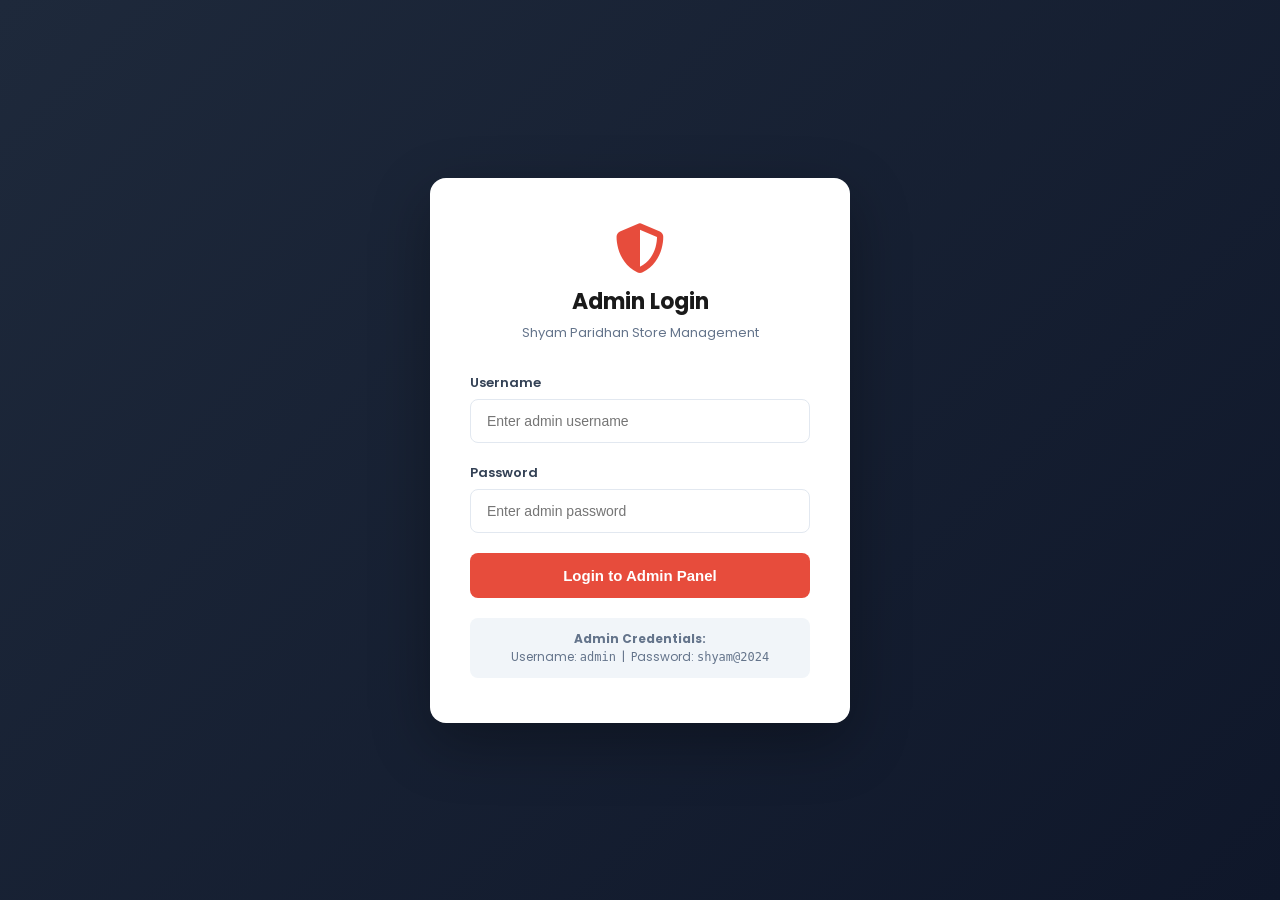
<file: admin.html>
<!DOCTYPE html>
<html lang="en">
<head>
    <meta charset="UTF-8">
    <meta name="viewport" content="width=device-width, initial-scale=1.0">
    <title>Admin Panel - Shyam Paridhan</title>
    <link rel="stylesheet" href="https://cdnjs.cloudflare.com/ajax/libs/font-awesome/6.4.0/css/all.min.css">
    <link href="https://fonts.googleapis.com/css2?family=Poppins:wght@300;400;500;600;700&display=swap" rel="stylesheet">
    <style>
      *{margin:0;padding:0;box-sizing:border-box}
      :root{--primary:#1a1a1a;--secondary:#e74c3c;--sidebar-bg:#1e293b;--sidebar-text:#94a3b8;--white:#fff;--light-bg:#f1f5f9;--border:#e2e8f0;--text:#334155;--text-light:#64748b;--shadow:0 1px 3px rgba(0,0,0,.1);--radius:10px}
      body{font-family:'Poppins',sans-serif;background:var(--light-bg);color:var(--text);min-height:100vh}

      /* ===== LOGIN PAGE ===== */
      .login-page{display:flex;align-items:center;justify-content:center;min-height:100vh;background:linear-gradient(135deg,#1e293b,#0f172a);padding:20px}
      .login-box{background:var(--white);border-radius:16px;padding:45px 40px;width:100%;max-width:420px;box-shadow:0 20px 60px rgba(0,0,0,.3)}
      .login-box .login-logo{text-align:center;margin-bottom:30px}
      .login-box .login-logo i{font-size:50px;color:var(--secondary);margin-bottom:12px}
      .login-box .login-logo h2{font-size:22px;color:var(--primary)}
      .login-box .login-logo p{font-size:13px;color:var(--text-light);margin-top:5px}
      .login-box .form-group{margin-bottom:20px}
      .login-box label{display:block;font-size:13px;font-weight:600;margin-bottom:6px;color:var(--text)}
      .login-box input{width:100%;padding:13px 16px;border:1.5px solid var(--border);border-radius:8px;font-size:14px;outline:none;transition:.3s}
      .login-box input:focus{border-color:var(--secondary);box-shadow:0 0 0 3px rgba(231,76,60,.1)}
      .login-box .btn-login{width:100%;padding:14px;background:var(--secondary);color:var(--white);border:none;border-radius:8px;font-size:15px;font-weight:600;cursor:pointer;transition:.3s}
      .login-box .btn-login:hover{background:#c0392b;transform:translateY(-2px);box-shadow:0 5px 15px rgba(231,76,60,.3)}
      .login-error{color:var(--secondary);font-size:13px;text-align:center;margin-top:12px;display:none}
      .login-hint{text-align:center;margin-top:20px;font-size:12px;color:var(--text-light);background:var(--light-bg);padding:12px;border-radius:8px}

      /* ===== ADMIN PANEL (hidden until login) ===== */
      .admin-panel{display:none;min-height:100vh}
      .admin-panel.active{display:flex}

      /* Sidebar */
      .sidebar{width:260px;background:var(--sidebar-bg);color:var(--sidebar-text);padding:25px 0;position:fixed;height:100vh;overflow-y:auto;transition:.3s}
      .sidebar-header{padding:0 20px 25px;border-bottom:1px solid #334155}
      .sidebar-header h2{font-size:16px;color:var(--white)}
      .sidebar-header span{font-size:11px;display:block;color:var(--sidebar-text);margin-top:3px}
      .sidebar-nav{padding:15px 0}
      .sidebar-nav a{display:flex;align-items:center;gap:12px;padding:12px 25px;color:var(--sidebar-text);font-size:14px;transition:.2s;border-left:3px solid transparent;text-decoration:none}
      .sidebar-nav a:hover,.sidebar-nav a.active{background:rgba(255,255,255,.05);color:var(--white);border-left-color:var(--secondary)}
      .sidebar-nav a i{width:20px;text-align:center}
      .sidebar-footer{position:absolute;bottom:0;width:100%;padding:15px 20px;border-top:1px solid #334155;display:flex;flex-direction:column;gap:10px}
      .sidebar-footer a{color:var(--sidebar-text);font-size:13px;display:flex;align-items:center;gap:8px;transition:.2s;text-decoration:none}
      .sidebar-footer a:hover{color:var(--white)}

      /* Main */
      .main{margin-left:260px;flex:1;padding:30px}
      .admin-header{display:flex;justify-content:space-between;align-items:center;margin-bottom:30px;flex-wrap:wrap;gap:12px}
      .admin-header h1{font-size:24px}
      .stats-grid{display:grid;grid-template-columns:repeat(auto-fit,minmax(220px,1fr));gap:20px;margin-bottom:30px}
      .stat-card{background:var(--white);border-radius:var(--radius);padding:25px;box-shadow:var(--shadow)}
      .stat-card .stat-icon{width:45px;height:45px;border-radius:10px;display:flex;align-items:center;justify-content:center;font-size:20px;margin-bottom:12px}
      .stat-card h3{font-size:26px;margin-bottom:4px}
      .stat-card p{font-size:13px;color:var(--text-light)}
      .stat-icon.red{background:#fee2e2;color:#dc2626}
      .stat-icon.blue{background:#dbeafe;color:#2563eb}
      .stat-icon.green{background:#dcfce7;color:#16a34a}
      .stat-icon.purple{background:#f3e8ff;color:#9333ea}

      /* Table */
      .panel{background:var(--white);border-radius:var(--radius);padding:25px;box-shadow:var(--shadow);margin-bottom:25px}
      .panel-header{display:flex;justify-content:space-between;align-items:center;margin-bottom:20px;flex-wrap:wrap;gap:12px}
      .panel-header h2{font-size:18px}
      .btn{padding:10px 20px;border-radius:8px;border:none;font-weight:600;font-size:13px;cursor:pointer;transition:.2s;display:inline-flex;align-items:center;gap:6px}
      .btn-primary{background:var(--secondary);color:var(--white)}
      .btn-primary:hover{background:#c0392b}
      .btn-sm{padding:7px 14px;font-size:12px}
      .btn-danger{background:#fee2e2;color:#dc2626}
      .btn-danger:hover{background:#dc2626;color:var(--white)}
      .btn-edit{background:#dbeafe;color:#2563eb}
      .btn-edit:hover{background:#2563eb;color:var(--white)}
      table{width:100%;border-collapse:collapse}
      th,td{padding:12px 15px;text-align:left;border-bottom:1px solid var(--border);font-size:13px}
      th{font-weight:600;color:var(--text-light);font-size:12px;text-transform:uppercase;letter-spacing:.5px}
      tr:hover td{background:var(--light-bg)}
      td img{width:50px;height:50px;object-fit:cover;border-radius:8px}
      .badge{display:inline-block;padding:4px 10px;border-radius:20px;font-size:11px;font-weight:600}
      .badge-green{background:#dcfce7;color:#16a34a}
      .badge-yellow{background:#fef3c7;color:#d97706}
      .badge-red{background:#fee2e2;color:#dc2626}

      /* Form Modal */
      .admin-modal-overlay{position:fixed;top:0;left:0;width:100%;height:100%;background:rgba(0,0,0,.5);z-index:5000;display:none;align-items:center;justify-content:center;padding:20px}
      .admin-modal-overlay.active{display:flex}
      .admin-modal{background:var(--white);border-radius:var(--radius);padding:30px;max-width:650px;width:100%;max-height:85vh;overflow-y:auto;position:relative}
      .admin-modal h3{margin-bottom:20px;font-size:18px}
      .admin-modal .form-group{margin-bottom:15px}
      .admin-modal label{display:block;font-size:12px;font-weight:600;margin-bottom:5px;color:var(--text-light)}
      .admin-modal input,.admin-modal select,.admin-modal textarea{width:100%;padding:10px 14px;border:1.5px solid var(--border);border-radius:8px;font-size:13px;outline:none;font-family:inherit}
      .admin-modal input:focus,.admin-modal select:focus,.admin-modal textarea:focus{border-color:var(--secondary)}
      .admin-modal .form-row{display:grid;grid-template-columns:1fr 1fr;gap:12px}
      .close-modal{position:absolute;top:15px;right:18px;background:none;border:none;font-size:24px;color:var(--text-light);cursor:pointer}
      .close-modal:hover{color:var(--secondary)}

      /* Image Preview */
      .image-preview-section{margin-top:10px}
      .image-preview-box{width:100%;height:200px;border:2px dashed var(--border);border-radius:8px;display:flex;align-items:center;justify-content:center;overflow:hidden;background:var(--light-bg);position:relative}
      .image-preview-box img{width:100%;height:100%;object-fit:contain}
      .image-preview-box .placeholder{color:var(--text-light);font-size:13px;text-align:center}
      .image-preview-box .placeholder i{font-size:30px;margin-bottom:8px;display:block;opacity:.4}
      .image-url-status{font-size:11px;margin-top:6px;font-weight:500}
      .image-url-status.success{color:#16a34a}
      .image-url-status.error{color:#dc2626}
      .image-url-status.loading{color:#2563eb}

      .admin-toast{position:fixed;top:20px;right:20px;background:#16a34a;color:var(--white);padding:12px 22px;border-radius:8px;font-size:14px;font-weight:500;z-index:9999;transform:translateX(400px);transition:.3s}
      .admin-toast.show{transform:translateX(0)}
      .admin-toast.error{background:#dc2626}

      @media(max-width:768px){
        .sidebar{width:0;overflow:hidden}
        .main{margin-left:0}
        .stats-grid{grid-template-columns:1fr 1fr}
        table{display:block;overflow-x:auto}
        .admin-modal .form-row{grid-template-columns:1fr}
      }
    </style>
</head>
<body>

<!-- ===== LOGIN PAGE ===== -->
<div class="login-page" id="loginPage">
  <div class="login-box">
    <div class="login-logo">
      <i class="fas fa-shield-alt"></i>
      <h2>Admin Login</h2>
      <p>Shyam Paridhan Store Management</p>
    </div>
    <form onsubmit="adminLogin(event)">
      <div class="form-group">
        <label>Username</label>
        <input type="text" id="adminUsername" placeholder="Enter admin username" autocomplete="off" required>
      </div>
      <div class="form-group">
        <label>Password</label>
        <input type="password" id="adminPassword" placeholder="Enter admin password" required>
      </div>
      <button type="submit" class="btn-login">Login to Admin Panel</button>
      <p class="login-error" id="loginError">Invalid username or password!</p>
    </form>
    <div class="login-hint">
      <strong>Admin Credentials:</strong><br>
      Username: <code>admin</code> &nbsp;|&nbsp; Password: <code>shyam@2024</code>
    </div>
  </div>
</div>

<!-- ===== ADMIN PANEL ===== -->
<div class="admin-panel" id="adminPanel">
<aside class="sidebar">
  <div class="sidebar-header">
    <div><h2>Shyam Paridhan</h2><span>Admin Panel</span></div>
  </div>
  <nav class="sidebar-nav">
    <a href="#" class="active" onclick="showSection('dashboard',this)"><i class="fas fa-th-large"></i> Dashboard</a>
    <a href="#" onclick="showSection('products',this)"><i class="fas fa-box"></i> Products</a>
    <a href="#" onclick="showSection('orders',this)"><i class="fas fa-shopping-cart"></i> Orders</a>
    <a href="#" onclick="showSection('users',this)"><i class="fas fa-users"></i> Users</a>
  </nav>
  <div class="sidebar-footer">
    <a href="index.html"><i class="fas fa-store"></i> Back to Store</a>
    <a href="#" onclick="adminLogout()"><i class="fas fa-sign-out-alt"></i> Logout</a>
  </div>
</aside>

<main class="main">
  <!-- Dashboard -->
  <section id="secDashboard">
    <div class="admin-header"><h1>📊 Dashboard</h1><span style="font-size:13px;color:var(--text-light)">Welcome, Admin</span></div>
    <div class="stats-grid">
      <div class="stat-card"><div class="stat-icon red"><i class="fas fa-box"></i></div><h3 id="statProducts">0</h3><p>Total Products</p></div>
      <div class="stat-card"><div class="stat-icon blue"><i class="fas fa-shopping-cart"></i></div><h3 id="statOrders">0</h3><p>Total Orders</p></div>
      <div class="stat-card"><div class="stat-icon green"><i class="fas fa-rupee-sign"></i></div><h3 id="statRevenue">₹0</h3><p>Revenue</p></div>
      <div class="stat-card"><div class="stat-icon purple"><i class="fas fa-users"></i></div><h3 id="statUsers">0</h3><p>Registered Users</p></div>
    </div>
    <div class="panel"><div class="panel-header"><h2>Recent Orders</h2></div><div id="recentOrdersTable"></div></div>
  </section>

  <!-- Products -->
  <section id="secProducts" style="display:none">
    <div class="admin-header"><h1>📦 Products</h1><button class="btn btn-primary" onclick="openProductForm()"><i class="fas fa-plus"></i> Add Product</button></div>
    <div class="panel"><table><thead><tr><th>Image</th><th>Name</th><th>Category</th><th>Price</th><th>Stock</th><th>Tag</th><th>Actions</th></tr></thead><tbody id="productsTableBody"></tbody></table></div>
  </section>

  <!-- Orders -->
  <section id="secOrders" style="display:none">
    <div class="admin-header"><h1>🛒 Orders</h1></div>
    <div class="panel"><table><thead><tr><th>Order ID</th><th>Customer</th><th>Items</th><th>Total</th><th>Payment</th><th>Status</th><th>Actions</th></tr></thead><tbody id="ordersTableBody"></tbody></table></div>
  </section>

  <!-- Users -->
  <section id="secUsers" style="display:none">
    <div class="admin-header"><h1>👥 Users</h1></div>
    <div class="panel"><table><thead><tr><th>Name</th><th>Email</th><th>Phone</th><th>Orders</th><th>Registered</th></tr></thead><tbody id="usersTableBody"></tbody></table></div>
  </section>
</main>
</div>

<!-- Product Form Modal -->
<div class="admin-modal-overlay" id="productModal">
  <div class="admin-modal">
    <button class="close-modal" onclick="closeProductModal()">&times;</button>
    <h3 id="productModalTitle">Add New Product</h3>
    <div class="form-group"><label>Product Name</label><input type="text" id="pName"></div>
    <div class="form-row">
      <div class="form-group"><label>Category</label>
        <select id="pCategory">
          <option value="rajputi_poshak">Rajputi Poshak</option><option value="odhni">Odhni</option>
          <option value="cotton_suit">Cotton Suit</option><option value="gotta_laffa">Gotta Laffa</option>
          <option value="kota_doriya">Kota Doriya</option><option value="banarasi_suit">Banarasi Suit</option>
          <option value="work_suit">Work Suit</option><option value="hamrai_pure">Hamrai Pure</option>
          <option value="jewellery">Jewellery</option><option value="bangles">Bangles</option>
          <option value="girls_accessory">Girls Accessory</option><option value="makeup">Makeup</option>
        </select>
      </div>
      <div class="form-group"><label>Tag</label>
        <select id="pTag"><option value="new">New</option><option value="sale">Sale</option><option value="trending">Trending</option></select>
      </div>
    </div>
    <div class="form-row">
      <div class="form-group"><label>Price (₹)</label><input type="number" id="pPrice"></div>
      <div class="form-group"><label>Old Price (₹)</label><input type="number" id="pOldPrice"></div>
    </div>
    <div class="form-row">
      <div class="form-group"><label>Stock</label><input type="number" id="pStock"></div>
      <div class="form-group"><label>Rating (1-5)</label><input type="number" id="pRating" min="1" max="5" step="0.5"></div>
    </div>
    <div class="form-group">
      <label>Image URL (Cloudinary / any image URL)</label>
      <input type="text" id="pImage" placeholder="Paste Cloudinary or any image URL here..." oninput="previewImageURL()">
      <span class="image-url-status" id="imageUrlStatus"></span>
      <div class="image-preview-section">
        <div class="image-preview-box" id="imagePreviewBox">
          <div class="placeholder" id="imagePlaceholder">
            <i class="fas fa-cloud-upload-alt"></i>
            Paste image URL above to see preview
          </div>
          <img id="imagePreviewImg" style="display:none" alt="Preview">
        </div>
      </div>
    </div>
    <div class="form-group"><label>Description</label><textarea id="pDesc" rows="3"></textarea></div>
    <div class="form-group"><label>Colors (comma-separated hex codes)</label><input type="text" id="pColors" placeholder="#d32f2f, #1976d2, #388e3c"></div>
    <input type="hidden" id="pEditId" value="">
    <button class="btn btn-primary" onclick="saveProduct()" style="width:100%;justify-content:center;padding:14px">Save Product</button>
  </div>
</div>

<div class="admin-toast" id="adminToast"></div>

<script src="data.js"></script>
<script>
// ============================================================
// ADMIN AUTHENTICATION (Hardcoded)
// ============================================================
const ADMIN_USERNAME = 'admin';
const ADMIN_PASSWORD = 'shyam@2024';

// Check if already logged in (session)
(function checkAdminSession() {
  const session = sessionStorage.getItem('sp_admin_logged_in');
  if (session === 'true') {
    document.getElementById('loginPage').style.display = 'none';
    document.getElementById('adminPanel').classList.add('active');
    loadDashboard();
  }
})();

function adminLogin(e) {
  e.preventDefault();
  const username = document.getElementById('adminUsername').value.trim();
  const password = document.getElementById('adminPassword').value;

  if (username === ADMIN_USERNAME && password === ADMIN_PASSWORD) {
    sessionStorage.setItem('sp_admin_logged_in', 'true');
    document.getElementById('loginPage').style.display = 'none';
    document.getElementById('adminPanel').classList.add('active');
    document.getElementById('loginError').style.display = 'none';
    loadDashboard();
    adminToast('Welcome Admin! Login successful.');
  } else {
    document.getElementById('loginError').style.display = 'block';
    document.getElementById('adminPassword').value = '';
  }
}

function adminLogout() {
  sessionStorage.removeItem('sp_admin_logged_in');
  document.getElementById('adminPanel').classList.remove('active');
  document.getElementById('loginPage').style.display = 'flex';
  document.getElementById('adminUsername').value = '';
  document.getElementById('adminPassword').value = '';
}

// ============================================================
// IMAGE URL PREVIEW (Cloudinary / any URL)
// ============================================================
let imageDebounce;
function previewImageURL() {
  const url = document.getElementById('pImage').value.trim();
  const status = document.getElementById('imageUrlStatus');
  const img = document.getElementById('imagePreviewImg');
  const placeholder = document.getElementById('imagePlaceholder');

  if (!url) {
    img.style.display = 'none';
    placeholder.style.display = 'block';
    status.textContent = '';
    return;
  }

  status.textContent = '⏳ Loading image...';
  status.className = 'image-url-status loading';

  clearTimeout(imageDebounce);
  imageDebounce = setTimeout(() => {
    const testImg = new Image();
    testImg.onload = function() {
      img.src = url;
      img.style.display = 'block';
      placeholder.style.display = 'none';
      status.textContent = '✓ Image loaded successfully';
      status.className = 'image-url-status success';
    };
    testImg.onerror = function() {
      img.style.display = 'none';
      placeholder.style.display = 'block';
      status.textContent = '✗ Could not load image. Check the URL.';
      status.className = 'image-url-status error';
    };
    testImg.src = url;
  }, 500);
}

// ============================================================
// ADMIN PANEL FUNCTIONS
// ============================================================
function showSection(name, el) {
  document.querySelectorAll('main > section').forEach(s => s.style.display = 'none');
  document.getElementById('sec' + name.charAt(0).toUpperCase() + name.slice(1)).style.display = 'block';
  document.querySelectorAll('.sidebar-nav a').forEach(a => a.classList.remove('active'));
  if (el) el.classList.add('active');
  if (name === 'dashboard') loadDashboard();
  if (name === 'products') loadProductsTable();
  if (name === 'orders') loadOrdersTable();
  if (name === 'users') loadUsersTable();
}

function loadDashboard() {
  const products = getProducts();
  const users = JSON.parse(localStorage.getItem('sp_users') || '[]');
  let totalOrders = 0, revenue = 0;
  users.forEach(u => { if (u.orders) { totalOrders += u.orders.length; u.orders.forEach(o => revenue += o.total); } });
  document.getElementById('statProducts').textContent = products.length;
  document.getElementById('statOrders').textContent = totalOrders;
  document.getElementById('statRevenue').textContent = '₹' + revenue.toLocaleString();
  document.getElementById('statUsers').textContent = users.length;

  let allOrders = [];
  users.forEach(u => { if (u.orders) u.orders.forEach(o => allOrders.push({...o, customer: u.name})); });
  allOrders.sort((a,b) => b.id.localeCompare(a.id));
  const recent = allOrders.slice(0, 5);
  document.getElementById('recentOrdersTable').innerHTML = recent.length ?
    `<table><thead><tr><th>Order ID</th><th>Customer</th><th>Total</th><th>Status</th></tr></thead><tbody>${recent.map(o =>
      `<tr><td>${o.id}</td><td>${o.customer}</td><td>₹${o.total.toLocaleString()}</td><td><span class="badge badge-green">${o.status}</span></td></tr>`
    ).join('')}</tbody></table>` :
    '<p style="color:#64748b;padding:20px;text-align:center">No orders yet</p>';
}

function loadProductsTable() {
  const products = getProducts();
  document.getElementById('productsTableBody').innerHTML = products.map(p => `<tr>
    <td><img src="${p.image}" alt="${p.name}" onerror="this.src='https://via.placeholder.com/50x50?text=No+Image'"></td>
    <td><strong>${p.name}</strong></td>
    <td style="text-transform:capitalize">${p.category.replace(/_/g,' ')}</td>
    <td>₹${p.price.toLocaleString()}</td>
    <td>${p.stock}</td>
    <td><span class="badge ${p.tag==='new'?'badge-green':p.tag==='sale'?'badge-red':'badge-yellow'}">${p.tag}</span></td>
    <td><button class="btn btn-sm btn-edit" onclick="editProduct(${p.id})"><i class="fas fa-edit"></i></button> <button class="btn btn-sm btn-danger" onclick="deleteProduct(${p.id})"><i class="fas fa-trash"></i></button></td>
  </tr>`).join('');
}

function loadOrdersTable() {
  const users = JSON.parse(localStorage.getItem('sp_users') || '[]');
  let allOrders = [];
  users.forEach(u => { if (u.orders) u.orders.forEach(o => allOrders.push({...o, customer: u.name, email: u.email})); });
  allOrders.sort((a,b) => b.id.localeCompare(a.id));
  document.getElementById('ordersTableBody').innerHTML = allOrders.length ? allOrders.map(o => `<tr>
    <td><strong>${o.id}</strong><br><small>${o.date}</small></td>
    <td>${o.customer}<br><small>${o.email}</small></td>
    <td>${o.items.length} items</td>
    <td>₹${o.total.toLocaleString()}</td>
    <td>${o.payment}</td>
    <td><span class="badge badge-green">${o.status}</span></td>
    <td><button class="btn btn-sm btn-edit" onclick="updateOrderStatus('${o.id}')"><i class="fas fa-truck"></i> Update</button></td>
  </tr>`).join('') : '<tr><td colspan="7" style="text-align:center;padding:30px;color:#64748b">No orders yet</td></tr>';
}

function loadUsersTable() {
  const users = JSON.parse(localStorage.getItem('sp_users') || '[]');
  document.getElementById('usersTableBody').innerHTML = users.length ? users.map(u => `<tr>
    <td><strong>${u.name}</strong></td>
    <td>${u.email}</td>
    <td>${u.phone || '-'}</td>
    <td>${u.orders ? u.orders.length : 0}</td>
    <td>${new Date(u.id).toLocaleDateString('en-IN')}</td>
  </tr>`).join('') : '<tr><td colspan="5" style="text-align:center;padding:30px;color:#64748b">No users registered yet</td></tr>';
}

// ============ Product CRUD ============
function openProductForm() {
  document.getElementById('productModal').classList.add('active');
  document.getElementById('productModalTitle').textContent = 'Add New Product';
  document.getElementById('pEditId').value = '';
  ['pName','pPrice','pOldPrice','pStock','pRating','pImage','pDesc','pColors'].forEach(id => document.getElementById(id).value = '');
  // Reset preview
  document.getElementById('imagePreviewImg').style.display = 'none';
  document.getElementById('imagePlaceholder').style.display = 'block';
  document.getElementById('imageUrlStatus').textContent = '';
}

function closeProductModal() { document.getElementById('productModal').classList.remove('active'); }

function editProduct(id) {
  const products = getProducts();
  const p = products.find(pr => pr.id === id);
  if (!p) return;
  document.getElementById('productModal').classList.add('active');
  document.getElementById('productModalTitle').textContent = 'Edit Product';
  document.getElementById('pEditId').value = id;
  document.getElementById('pName').value = p.name;
  document.getElementById('pCategory').value = p.category;
  document.getElementById('pTag').value = p.tag;
  document.getElementById('pPrice').value = p.price;
  document.getElementById('pOldPrice').value = p.oldPrice;
  document.getElementById('pStock').value = p.stock;
  document.getElementById('pRating').value = p.rating;
  document.getElementById('pImage').value = p.image;
  document.getElementById('pDesc').value = p.description;
  document.getElementById('pColors').value = p.colors.join(', ');
  // Show preview
  previewImageURL();
}

function saveProduct() {
  const name = document.getElementById('pName').value.trim();
  const price = parseInt(document.getElementById('pPrice').value);
  if (!name || !price) { adminToast('Please fill product name and price', true); return; }

  const products = getProducts();
  const imageUrl = document.getElementById('pImage').value.trim();

  const data = {
    name,
    category: document.getElementById('pCategory').value,
    tag: document.getElementById('pTag').value,
    price,
    oldPrice: parseInt(document.getElementById('pOldPrice').value) || price,
    stock: parseInt(document.getElementById('pStock').value) || 0,
    rating: parseFloat(document.getElementById('pRating').value) || 4,
    reviews: Math.floor(Math.random() * 200) + 50,
    image: imageUrl || 'https://via.placeholder.com/400x500?text=No+Image',
    description: document.getElementById('pDesc').value || '',
    colors: document.getElementById('pColors').value.split(',').map(c => c.trim()).filter(Boolean)
  };

  if (!data.colors.length) data.colors = ['#d32f2f', '#1976d2'];

  const editId = document.getElementById('pEditId').value;
  if (editId) {
    const idx = products.findIndex(p => p.id == editId);
    if (idx > -1) { products[idx] = {...products[idx], ...data}; }
    adminToast('Product updated successfully!');
  } else {
    data.id = Date.now();
    products.push(data);
    adminToast('Product added successfully!');
  }
  saveProducts(products);
  closeProductModal();
  loadProductsTable();
  loadDashboard();
}

function deleteProduct(id) {
  if (!confirm('Are you sure you want to delete this product?')) return;
  let products = getProducts();
  products = products.filter(p => p.id !== id);
  saveProducts(products);
  loadProductsTable();
  loadDashboard();
  adminToast('Product deleted');
}

function updateOrderStatus(orderId) {
  const newStatus = prompt('Enter new status (confirmed / shipped / delivered):', 'shipped');
  if (!newStatus) return;
  const users = JSON.parse(localStorage.getItem('sp_users') || '[]');
  users.forEach(u => { if (u.orders) u.orders.forEach(o => { if (o.id === orderId) o.status = newStatus.toLowerCase(); }); });
  localStorage.setItem('sp_users', JSON.stringify(users));
  loadOrdersTable();
  loadDashboard();
  adminToast('Order status updated to: ' + newStatus);
}

function adminToast(msg, isError) {
  const t = document.getElementById('adminToast');
  t.textContent = msg;
  t.className = 'admin-toast show' + (isError ? ' error' : '');
  setTimeout(() => t.className = 'admin-toast', 3500);
}
</script>
</body>
</html>
</file>
